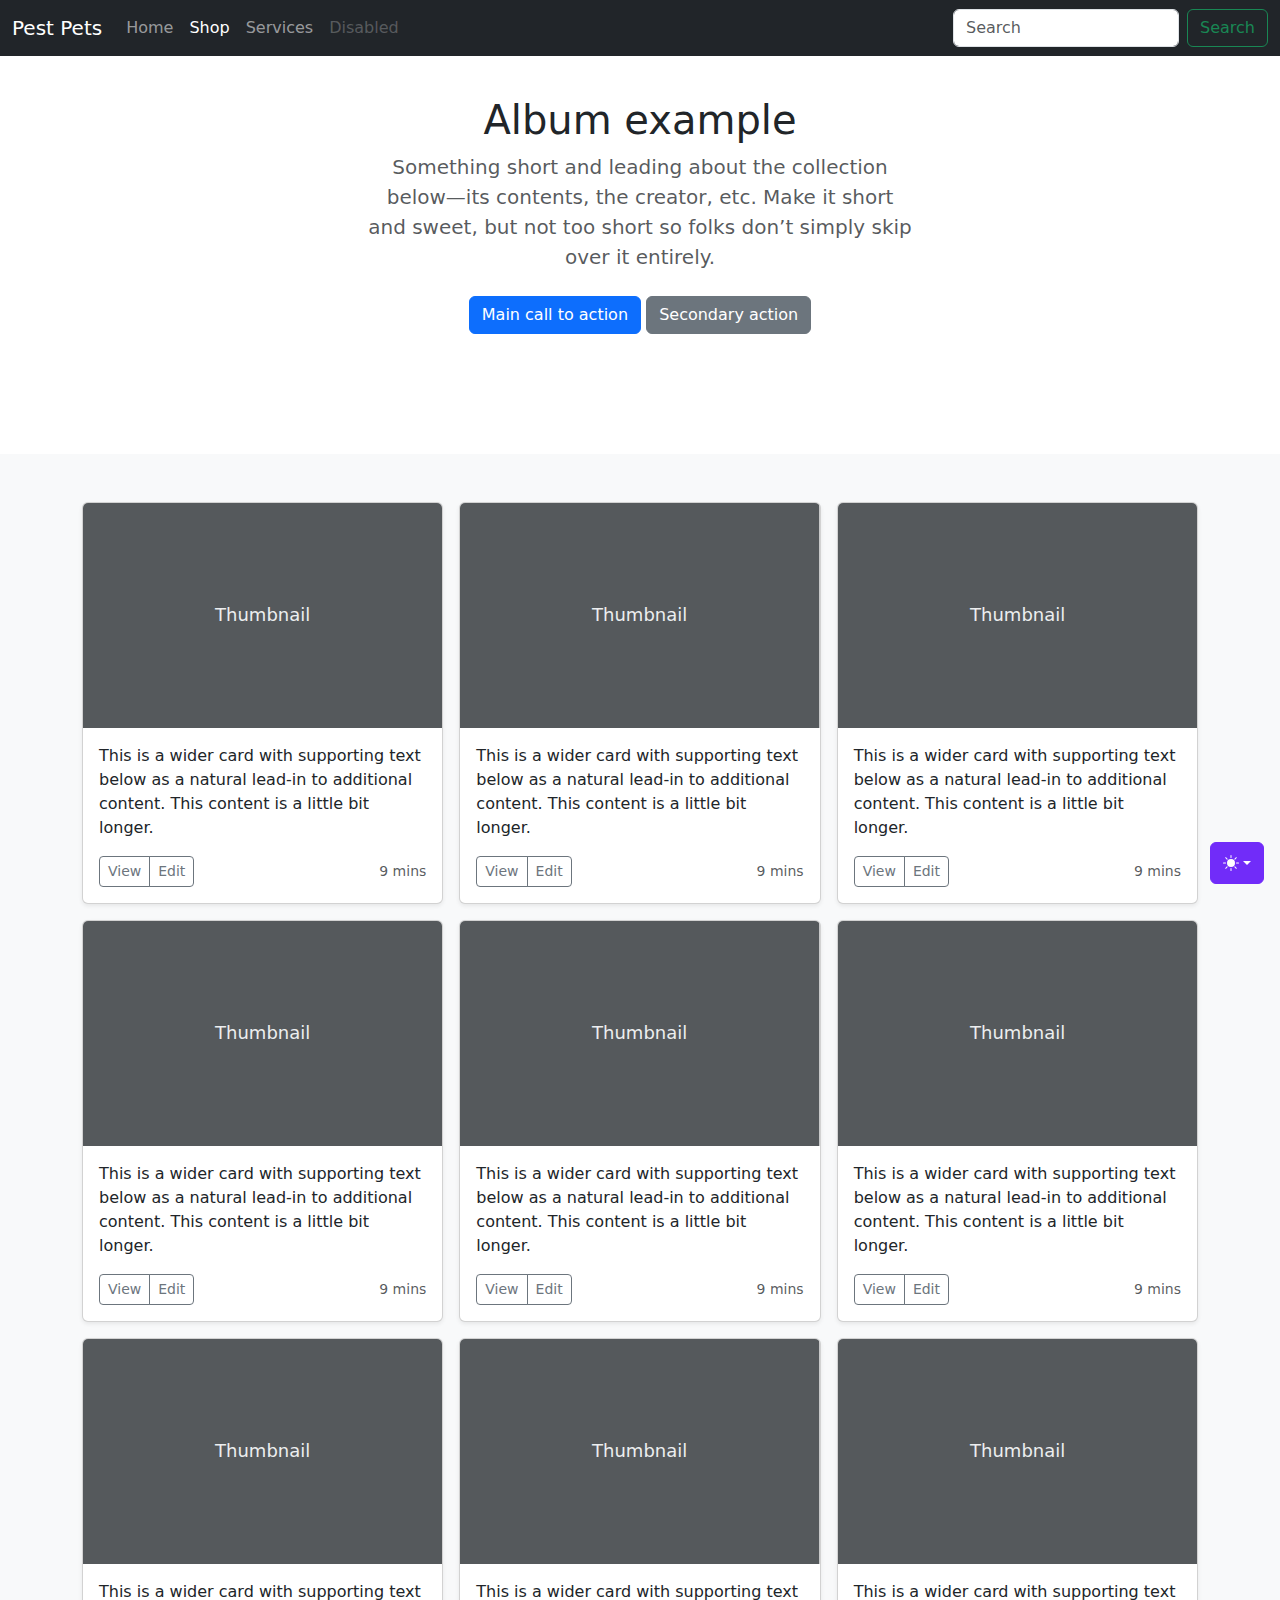
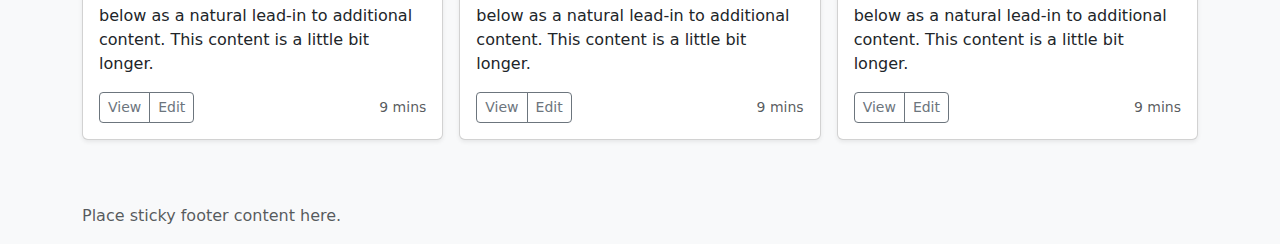
<file: web/store.html>
<!doctype html>
<html lang="en" class="h-100" data-bs-theme="auto">

<head>
    <script src="js/color-modes.js"></script>

    <meta charset="utf-8">
    <meta name="viewport" content="width=device-width, initial-scale=1">
    <title>Pets Pets - Store</title>

    <link href="css/bootstrap.min.css" rel="stylesheet">

    <!-- Favicons -->
    <link rel="icon" href="assets/favicon.ico">
    <meta name="theme-color" content="#712cf9">


    <style>
        .bd-placeholder-img {
            font-size: 1.125rem;
            text-anchor: middle;
            -webkit-user-select: none;
            -moz-user-select: none;
            user-select: none;
        }

        @media (min-width: 768px) {
            .bd-placeholder-img-lg {
                font-size: 3.5rem;
            }
        }

        .b-example-divider {
            width: 100%;
            height: 3rem;
            background-color: rgba(0, 0, 0, .1);
            border: solid rgba(0, 0, 0, .15);
            border-width: 1px 0;
            box-shadow: inset 0 .5em 1.5em rgba(0, 0, 0, .1), inset 0 .125em .5em rgba(0, 0, 0, .15);
        }

        .b-example-vr {
            flex-shrink: 0;
            width: 1.5rem;
            height: 100vh;
        }

        .bi {
            vertical-align: -.125em;
            fill: currentColor;
        }

        .nav-scroller {
            position: relative;
            z-index: 2;
            height: 2.75rem;
            overflow-y: hidden;
        }

        .nav-scroller .nav {
            display: flex;
            flex-wrap: nowrap;
            padding-bottom: 1rem;
            margin-top: -1px;
            overflow-x: auto;
            text-align: center;
            white-space: nowrap;
            -webkit-overflow-scrolling: touch;
        }

        .btn-bd-primary {
            --bd-violet-bg: #712cf9;
            --bd-violet-rgb: 112.520718, 44.062154, 249.437846;

            --bs-btn-font-weight: 600;
            --bs-btn-color: var(--bs-white);
            --bs-btn-bg: var(--bd-violet-bg);
            --bs-btn-border-color: var(--bd-violet-bg);
            --bs-btn-hover-color: var(--bs-white);
            --bs-btn-hover-bg: #6528e0;
            --bs-btn-hover-border-color: #6528e0;
            --bs-btn-focus-shadow-rgb: var(--bd-violet-rgb);
            --bs-btn-active-color: var(--bs-btn-hover-color);
            --bs-btn-active-bg: #5a23c8;
            --bs-btn-active-border-color: #5a23c8;
        }

        .bd-mode-toggle {
            z-index: 1500;
        }

        .bd-mode-toggle .dropdown-menu .active .bi {
            display: block !important;
        }
    </style>


    <!-- Custom styles for this template -->
    <!-- <link href="sticky-footer-navbar.css" rel="stylesheet"> -->
</head>

<body class="d-flex flex-column h-100">
    <svg xmlns="http://www.w3.org/2000/svg" class="d-none">
        <symbol id="check2" viewBox="0 0 16 16">
            <path
                d="M13.854 3.646a.5.5 0 0 1 0 .708l-7 7a.5.5 0 0 1-.708 0l-3.5-3.5a.5.5 0 1 1 .708-.708L6.5 10.293l6.646-6.647a.5.5 0 0 1 .708 0z" />
        </symbol>
        <symbol id="circle-half" viewBox="0 0 16 16">
            <path d="M8 15A7 7 0 1 0 8 1v14zm0 1A8 8 0 1 1 8 0a8 8 0 0 1 0 16z" />
        </symbol>
        <symbol id="moon-stars-fill" viewBox="0 0 16 16">
            <path
                d="M6 .278a.768.768 0 0 1 .08.858 7.208 7.208 0 0 0-.878 3.46c0 4.021 3.278 7.277 7.318 7.277.527 0 1.04-.055 1.533-.16a.787.787 0 0 1 .81.316.733.733 0 0 1-.031.893A8.349 8.349 0 0 1 8.344 16C3.734 16 0 12.286 0 7.71 0 4.266 2.114 1.312 5.124.06A.752.752 0 0 1 6 .278z" />
            <path
                d="M10.794 3.148a.217.217 0 0 1 .412 0l.387 1.162c.173.518.579.924 1.097 1.097l1.162.387a.217.217 0 0 1 0 .412l-1.162.387a1.734 1.734 0 0 0-1.097 1.097l-.387 1.162a.217.217 0 0 1-.412 0l-.387-1.162A1.734 1.734 0 0 0 9.31 6.593l-1.162-.387a.217.217 0 0 1 0-.412l1.162-.387a1.734 1.734 0 0 0 1.097-1.097l.387-1.162zM13.863.099a.145.145 0 0 1 .274 0l.258.774c.115.346.386.617.732.732l.774.258a.145.145 0 0 1 0 .274l-.774.258a1.156 1.156 0 0 0-.732.732l-.258.774a.145.145 0 0 1-.274 0l-.258-.774a1.156 1.156 0 0 0-.732-.732l-.774-.258a.145.145 0 0 1 0-.274l.774-.258c.346-.115.617-.386.732-.732L13.863.1z" />
        </symbol>
        <symbol id="sun-fill" viewBox="0 0 16 16">
            <path
                d="M8 12a4 4 0 1 0 0-8 4 4 0 0 0 0 8zM8 0a.5.5 0 0 1 .5.5v2a.5.5 0 0 1-1 0v-2A.5.5 0 0 1 8 0zm0 13a.5.5 0 0 1 .5.5v2a.5.5 0 0 1-1 0v-2A.5.5 0 0 1 8 13zm8-5a.5.5 0 0 1-.5.5h-2a.5.5 0 0 1 0-1h2a.5.5 0 0 1 .5.5zM3 8a.5.5 0 0 1-.5.5h-2a.5.5 0 0 1 0-1h2A.5.5 0 0 1 3 8zm10.657-5.657a.5.5 0 0 1 0 .707l-1.414 1.415a.5.5 0 1 1-.707-.708l1.414-1.414a.5.5 0 0 1 .707 0zm-9.193 9.193a.5.5 0 0 1 0 .707L3.05 13.657a.5.5 0 0 1-.707-.707l1.414-1.414a.5.5 0 0 1 .707 0zm9.193 2.121a.5.5 0 0 1-.707 0l-1.414-1.414a.5.5 0 0 1 .707-.707l1.414 1.414a.5.5 0 0 1 0 .707zM4.464 4.465a.5.5 0 0 1-.707 0L2.343 3.05a.5.5 0 1 1 .707-.707l1.414 1.414a.5.5 0 0 1 0 .708z" />
        </symbol>
    </svg>

    <div class="dropdown position-fixed bottom-0 end-0 mb-3 me-3 bd-mode-toggle">
        <button class="btn btn-bd-primary py-2 dropdown-toggle d-flex align-items-center" id="bd-theme" type="button"
            aria-expanded="false" data-bs-toggle="dropdown" aria-label="Toggle theme (auto)">
            <svg class="bi my-1 theme-icon-active" width="1em" height="1em">
                <use href="#circle-half"></use>
            </svg>
            <span class="visually-hidden" id="bd-theme-text">Toggle theme</span>
        </button>
        <ul class="dropdown-menu dropdown-menu-end shadow" aria-labelledby="bd-theme-text">
            <li>
                <button type="button" class="dropdown-item d-flex align-items-center" data-bs-theme-value="light"
                    aria-pressed="false">
                    <svg class="bi me-2 opacity-50 theme-icon" width="1em" height="1em">
                        <use href="#sun-fill"></use>
                    </svg>
                    Light
                    <svg class="bi ms-auto d-none" width="1em" height="1em">
                        <use href="#check2"></use>
                    </svg>
                </button>
            </li>
            <li>
                <button type="button" class="dropdown-item d-flex align-items-center" data-bs-theme-value="dark"
                    aria-pressed="false">
                    <svg class="bi me-2 opacity-50 theme-icon" width="1em" height="1em">
                        <use href="#moon-stars-fill"></use>
                    </svg>
                    Dark
                    <svg class="bi ms-auto d-none" width="1em" height="1em">
                        <use href="#check2"></use>
                    </svg>
                </button>
            </li>
            <li>
                <button type="button" class="dropdown-item d-flex align-items-center active" data-bs-theme-value="auto"
                    aria-pressed="true">
                    <svg class="bi me-2 opacity-50 theme-icon" width="1em" height="1em">
                        <use href="#circle-half"></use>
                    </svg>
                    Auto
                    <svg class="bi ms-auto d-none" width="1em" height="1em">
                        <use href="#check2"></use>
                    </svg>
                </button>
            </li>
        </ul>
    </div>


    <header>
        <!-- Fixed navbar -->
        <nav class="navbar navbar-expand-md navbar-dark fixed-top bg-dark">
            <div class="container-fluid">
                <a class="navbar-brand" href="#">Pest Pets</a>
                <button class="navbar-toggler" type="button" data-bs-toggle="collapse" data-bs-target="#navbarCollapse"
                    aria-controls="navbarCollapse" aria-expanded="false" aria-label="Toggle navigation">
                    <span class="navbar-toggler-icon"></span>
                </button>
                <div class="collapse navbar-collapse" id="navbarCollapse">
                    <ul class="navbar-nav me-auto mb-2 mb-md-0">
                        <li class="nav-item">
                            <a class="nav-link" aria-current="page" href="#">Home</a>
                        </li>
                        <li class="nav-item">
                            <a class="nav-link active" href="#">Shop</a>
                        </li>
                        <li class="nav-item">
                            <a class="nav-link" href="#">Services</a>
                        </li>
                        <li class="nav-item">
                            <a class="nav-link disabled" aria-disabled="true">Disabled</a>
                        </li>
                    </ul>
                    <form class="d-flex" role="search">
                        <input class="form-control me-2" type="search" placeholder="Search" aria-label="Search">
                        <button class="btn btn-outline-success" type="submit">Search</button>
                    </form>
                </div>
            </div>
        </nav>
    </header>

    <!-- Begin page content -->
    <main class="flex-shrink-0">
        <section class="py-5 text-center container">
            <div class="row py-lg-5">
              <div class="col-lg-6 col-md-8 mx-auto">
                <h1 class="fw-light">Album example</h1>
                <p class="lead text-body-secondary">Something short and leading about the collection below—its contents, the creator, etc. Make it short and sweet, but not too short so folks don’t simply skip over it entirely.</p>
                <p>
                  <a href="#" class="btn btn-primary my-2">Main call to action</a>
                  <a href="#" class="btn btn-secondary my-2">Secondary action</a>
                </p>
              </div>
            </div>
          </section>

        <div class="album py-5 bg-body-tertiary">
            <div class="container">
        
              <div class="row row-cols-1 row-cols-sm-2 row-cols-md-3 g-3">
                <div class="col">
                  <div class="card shadow-sm">
                    <svg class="bd-placeholder-img card-img-top" width="100%" height="225" xmlns="http://www.w3.org/2000/svg" role="img" aria-label="Placeholder: Thumbnail" preserveAspectRatio="xMidYMid slice" focusable="false"><title>Placeholder</title><rect width="100%" height="100%" fill="#55595c"/><text x="50%" y="50%" fill="#eceeef" dy=".3em">Thumbnail</text></svg>
                    <div class="card-body">
                      <p class="card-text">This is a wider card with supporting text below as a natural lead-in to additional content. This content is a little bit longer.</p>
                      <div class="d-flex justify-content-between align-items-center">
                        <div class="btn-group">
                          <button type="button" class="btn btn-sm btn-outline-secondary">View</button>
                          <button type="button" class="btn btn-sm btn-outline-secondary">Edit</button>
                        </div>
                        <small class="text-body-secondary">9 mins</small>
                      </div>
                    </div>
                  </div>
                </div>
                <div class="col">
                  <div class="card shadow-sm">
                    <svg class="bd-placeholder-img card-img-top" width="100%" height="225" xmlns="http://www.w3.org/2000/svg" role="img" aria-label="Placeholder: Thumbnail" preserveAspectRatio="xMidYMid slice" focusable="false"><title>Placeholder</title><rect width="100%" height="100%" fill="#55595c"/><text x="50%" y="50%" fill="#eceeef" dy=".3em">Thumbnail</text></svg>
                    <div class="card-body">
                      <p class="card-text">This is a wider card with supporting text below as a natural lead-in to additional content. This content is a little bit longer.</p>
                      <div class="d-flex justify-content-between align-items-center">
                        <div class="btn-group">
                          <button type="button" class="btn btn-sm btn-outline-secondary">View</button>
                          <button type="button" class="btn btn-sm btn-outline-secondary">Edit</button>
                        </div>
                        <small class="text-body-secondary">9 mins</small>
                      </div>
                    </div>
                  </div>
                </div>
                <div class="col">
                  <div class="card shadow-sm">
                    <svg class="bd-placeholder-img card-img-top" width="100%" height="225" xmlns="http://www.w3.org/2000/svg" role="img" aria-label="Placeholder: Thumbnail" preserveAspectRatio="xMidYMid slice" focusable="false"><title>Placeholder</title><rect width="100%" height="100%" fill="#55595c"/><text x="50%" y="50%" fill="#eceeef" dy=".3em">Thumbnail</text></svg>
                    <div class="card-body">
                      <p class="card-text">This is a wider card with supporting text below as a natural lead-in to additional content. This content is a little bit longer.</p>
                      <div class="d-flex justify-content-between align-items-center">
                        <div class="btn-group">
                          <button type="button" class="btn btn-sm btn-outline-secondary">View</button>
                          <button type="button" class="btn btn-sm btn-outline-secondary">Edit</button>
                        </div>
                        <small class="text-body-secondary">9 mins</small>
                      </div>
                    </div>
                  </div>
                </div>
        
                <div class="col">
                  <div class="card shadow-sm">
                    <svg class="bd-placeholder-img card-img-top" width="100%" height="225" xmlns="http://www.w3.org/2000/svg" role="img" aria-label="Placeholder: Thumbnail" preserveAspectRatio="xMidYMid slice" focusable="false"><title>Placeholder</title><rect width="100%" height="100%" fill="#55595c"/><text x="50%" y="50%" fill="#eceeef" dy=".3em">Thumbnail</text></svg>
                    <div class="card-body">
                      <p class="card-text">This is a wider card with supporting text below as a natural lead-in to additional content. This content is a little bit longer.</p>
                      <div class="d-flex justify-content-between align-items-center">
                        <div class="btn-group">
                          <button type="button" class="btn btn-sm btn-outline-secondary">View</button>
                          <button type="button" class="btn btn-sm btn-outline-secondary">Edit</button>
                        </div>
                        <small class="text-body-secondary">9 mins</small>
                      </div>
                    </div>
                  </div>
                </div>
                <div class="col">
                  <div class="card shadow-sm">
                    <svg class="bd-placeholder-img card-img-top" width="100%" height="225" xmlns="http://www.w3.org/2000/svg" role="img" aria-label="Placeholder: Thumbnail" preserveAspectRatio="xMidYMid slice" focusable="false"><title>Placeholder</title><rect width="100%" height="100%" fill="#55595c"/><text x="50%" y="50%" fill="#eceeef" dy=".3em">Thumbnail</text></svg>
                    <div class="card-body">
                      <p class="card-text">This is a wider card with supporting text below as a natural lead-in to additional content. This content is a little bit longer.</p>
                      <div class="d-flex justify-content-between align-items-center">
                        <div class="btn-group">
                          <button type="button" class="btn btn-sm btn-outline-secondary">View</button>
                          <button type="button" class="btn btn-sm btn-outline-secondary">Edit</button>
                        </div>
                        <small class="text-body-secondary">9 mins</small>
                      </div>
                    </div>
                  </div>
                </div>
                <div class="col">
                  <div class="card shadow-sm">
                    <svg class="bd-placeholder-img card-img-top" width="100%" height="225" xmlns="http://www.w3.org/2000/svg" role="img" aria-label="Placeholder: Thumbnail" preserveAspectRatio="xMidYMid slice" focusable="false"><title>Placeholder</title><rect width="100%" height="100%" fill="#55595c"/><text x="50%" y="50%" fill="#eceeef" dy=".3em">Thumbnail</text></svg>
                    <div class="card-body">
                      <p class="card-text">This is a wider card with supporting text below as a natural lead-in to additional content. This content is a little bit longer.</p>
                      <div class="d-flex justify-content-between align-items-center">
                        <div class="btn-group">
                          <button type="button" class="btn btn-sm btn-outline-secondary">View</button>
                          <button type="button" class="btn btn-sm btn-outline-secondary">Edit</button>
                        </div>
                        <small class="text-body-secondary">9 mins</small>
                      </div>
                    </div>
                  </div>
                </div>
        
                <div class="col">
                  <div class="card shadow-sm">
                    <svg class="bd-placeholder-img card-img-top" width="100%" height="225" xmlns="http://www.w3.org/2000/svg" role="img" aria-label="Placeholder: Thumbnail" preserveAspectRatio="xMidYMid slice" focusable="false"><title>Placeholder</title><rect width="100%" height="100%" fill="#55595c"/><text x="50%" y="50%" fill="#eceeef" dy=".3em">Thumbnail</text></svg>
                    <div class="card-body">
                      <p class="card-text">This is a wider card with supporting text below as a natural lead-in to additional content. This content is a little bit longer.</p>
                      <div class="d-flex justify-content-between align-items-center">
                        <div class="btn-group">
                          <button type="button" class="btn btn-sm btn-outline-secondary">View</button>
                          <button type="button" class="btn btn-sm btn-outline-secondary">Edit</button>
                        </div>
                        <small class="text-body-secondary">9 mins</small>
                      </div>
                    </div>
                  </div>
                </div>
                <div class="col">
                  <div class="card shadow-sm">
                    <svg class="bd-placeholder-img card-img-top" width="100%" height="225" xmlns="http://www.w3.org/2000/svg" role="img" aria-label="Placeholder: Thumbnail" preserveAspectRatio="xMidYMid slice" focusable="false"><title>Placeholder</title><rect width="100%" height="100%" fill="#55595c"/><text x="50%" y="50%" fill="#eceeef" dy=".3em">Thumbnail</text></svg>
                    <div class="card-body">
                      <p class="card-text">This is a wider card with supporting text below as a natural lead-in to additional content. This content is a little bit longer.</p>
                      <div class="d-flex justify-content-between align-items-center">
                        <div class="btn-group">
                          <button type="button" class="btn btn-sm btn-outline-secondary">View</button>
                          <button type="button" class="btn btn-sm btn-outline-secondary">Edit</button>
                        </div>
                        <small class="text-body-secondary">9 mins</small>
                      </div>
                    </div>
                  </div>
                </div>
                <div class="col">
                  <div class="card shadow-sm">
                    <svg class="bd-placeholder-img card-img-top" width="100%" height="225" xmlns="http://www.w3.org/2000/svg" role="img" aria-label="Placeholder: Thumbnail" preserveAspectRatio="xMidYMid slice" focusable="false"><title>Placeholder</title><rect width="100%" height="100%" fill="#55595c"/><text x="50%" y="50%" fill="#eceeef" dy=".3em">Thumbnail</text></svg>
                    <div class="card-body">
                      <p class="card-text">This is a wider card with supporting text below as a natural lead-in to additional content. This content is a little bit longer.</p>
                      <div class="d-flex justify-content-between align-items-center">
                        <div class="btn-group">
                          <button type="button" class="btn btn-sm btn-outline-secondary">View</button>
                          <button type="button" class="btn btn-sm btn-outline-secondary">Edit</button>
                        </div>
                        <small class="text-body-secondary">9 mins</small>
                      </div>
                    </div>
                  </div>
                </div>
              </div>
            </div>
          </div>
    </main>

    <footer class="footer mt-auto py-3 bg-body-tertiary">
        <div class="container">
            <span class="text-body-secondary">Place sticky footer content here.</span>
        </div>
    </footer>
    <script src="js/bootstrap.bundle.js"></script>

</body>

</html>
</file>
